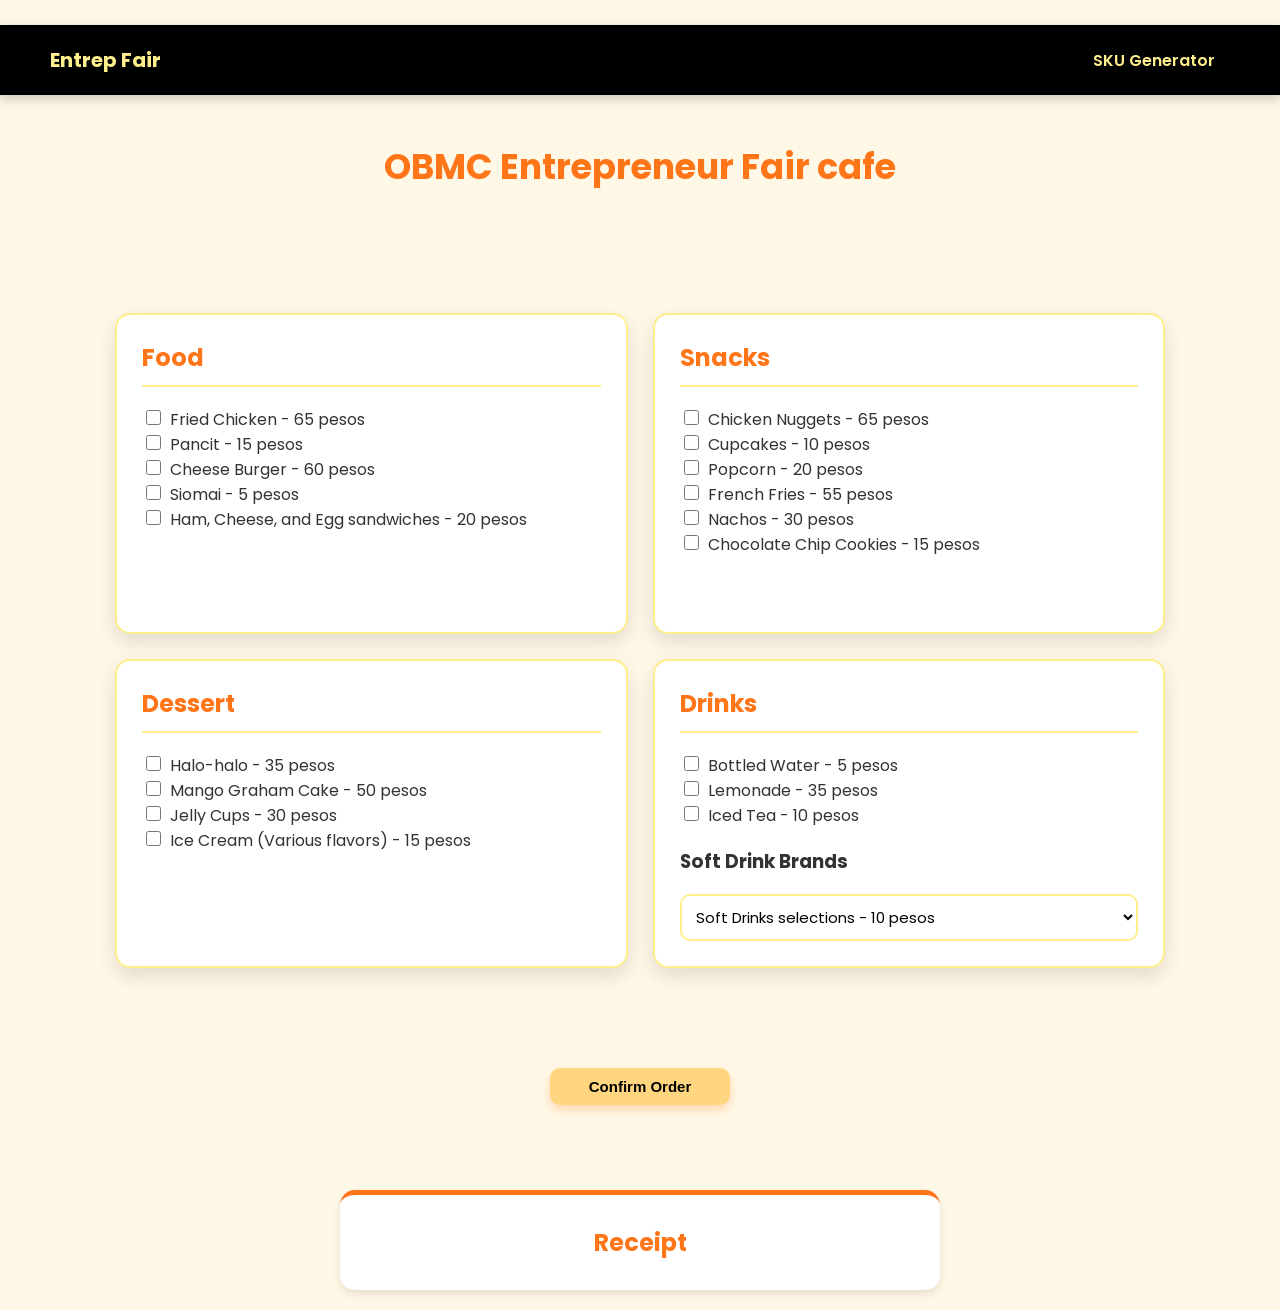
<file: 01_index.html>
<!DOCTYPE html>
<html lang="en">
<head>
    <meta charset="UTF-8">
    <meta name="viewport" content="width=device-width, initial-scale=1.0">
    <title>Q1 Project</title>
    <link rel="stylesheet" href="05_style.css">
    <link rel="stylesheet" 
    href="https://pyscript.net/releases/2026.7.3/core.css" />
    <script type="module" 
    src="https://pyscript.net/releases/2026.7.3/core.js"></script>
</head>
<body class="body">

    <br>

    <!--Navigation header-->
    <header class="header">
        <h4>Entrep Fair</h4>

        <!--Link to the SKU Generator page-->
        <nav>
            <a href="02_SKUpage.html">SKU Generator</a>
        </nav>
    </header>
    
    <!--Cafe menu title-->
    <h1 class="h1">OBMC Entrepreneur Fair cafe</h1>

    <br><br><br>

    <div class="menu">

    <div class="category">
 
    <!--Food menu category-->
    <h2>Food</h2>

    <input type="checkbox" id="chicken" data-price="65" data-sku="FOO-FC-001"> Fried Chicken - 65 pesos
    <br>
    <input type="checkbox" id="pancit" data-price="15" data-sku="FOO-P-002"> Pancit - 15 pesos
    <br>
    <input type="checkbox" id="burger" data-price="60" data-sku="FOO-CB-003"> Cheese Burger - 60 pesos
    <br>
    <input type="checkbox" id="siomai" data-price="5" data-sku="FOO-S-004"> Siomai - 5 pesos
    <br>
    <input type="checkbox" id="sandwiches" data-price="20" data-sku="FOO-HCE-005"> Ham, Cheese, and Egg sandwiches - 20 pesos
    <br><br><br>
    </div>

    <!--Snack menu category-->
    <div class="category">
    <h2>Snacks</h2>

    <input type="checkbox" id="nuggets" data-price="65" data-sku="SNK-CN-006"> Chicken Nuggets - 65 pesos
    <br>
    <input type="checkbox" id="cupcakes" data-price="10" data-sku="SNK-C-007"> Cupcakes - 10 pesos
    <br>
    <input type="checkbox" id="popcorn" data-price="20" data-sku="SNK-P-008"> Popcorn - 20 pesos
    <br>
    <input type="checkbox" id="fries" data-price="55" data-sku="SNK-FF-009"> French Fries - 55 pesos
    <br>
    <input type="checkbox" id="nachos" data-price="30" data-sku="SNK-N-010"> Nachos - 30 pesos
    <br>
    <input type="checkbox" id="cookies" data-price="15" data-sku="SNK-CC-011"> Chocolate Chip Cookies - 15 pesos
    <br><br><br>
    </div>
    
    <!--Dessert menu category-->
    <div class="category">
    <h2>Dessert</h2>

    <input type="checkbox" id="halo_halo" data-price="35" data-sku="DES-HH-012"> Halo-halo - 35 pesos
    <br>
    <input type="checkbox" id="mango" data-price="50" data-sku="DES-MGC-013"> Mango Graham Cake - 50 pesos
    <br>
    <input type="checkbox" id="jelly" data-price="30" data-sku="DES-JC-014"> Jelly Cups - 30 pesos
    <br>
    <input type="checkbox" id="ice_cream" data-price="15" data-sku="FOO-IC-015"> Ice Cream (Various flavors) - 15 pesos
    <br><br><br>
    </div>

    <!--Drinks menu category-->
    <div class="category">
    <h2>Drinks</h2>

    <input type="checkbox" id="water" data-price="5" data-sku="DRK-BW-016"> Bottled Water - 5 pesos
    <br>
    <input type="checkbox" id="lemonade" data-price="35" data-sku="DRK-L-017"> Lemonade - 35 pesos
    <br>
    <input type="checkbox" id="iced_tea" data-price="10" data-sku="DRK-IT-018"> Iced Tea - 10 pesos
    <br>

    <h3>Soft Drink Brands</h3>

    <select id="soft_drink" class="soft_drink">
        <option value="" data-price="0"> Soft Drinks selections - 10 pesos</option>
        <option value="cola" data-price="10" data-sku="DRK-CC-019"> Coca-Cola</option>
        <option value="sprite" data-price="10" data-sku="DRK-S-020"> Sprite</option>
        <option value="pepsi" data-price="10" data-sku="DRK-P-021"> Pepsi</option>
        <option value="dew" data-price="10" data-sku="DRK-MD-022"> Mountain Dew</option>
    </select>
    </div>
    </div>

    <br><br>

    <!--Confirm order button-->
    <button class="button" type="button" py-click="order"> Confirm Order</button>

    <br><br>

    <!--Receipt display area-->
    <div id="receipt" class="receipt">
        <h2>Receipt</h2>
    </div>

    <!--Connect the webpage to the Python ordering program-->
    <script type="py" src="03_main.py"></script>
    
</body>
</html>
</file>
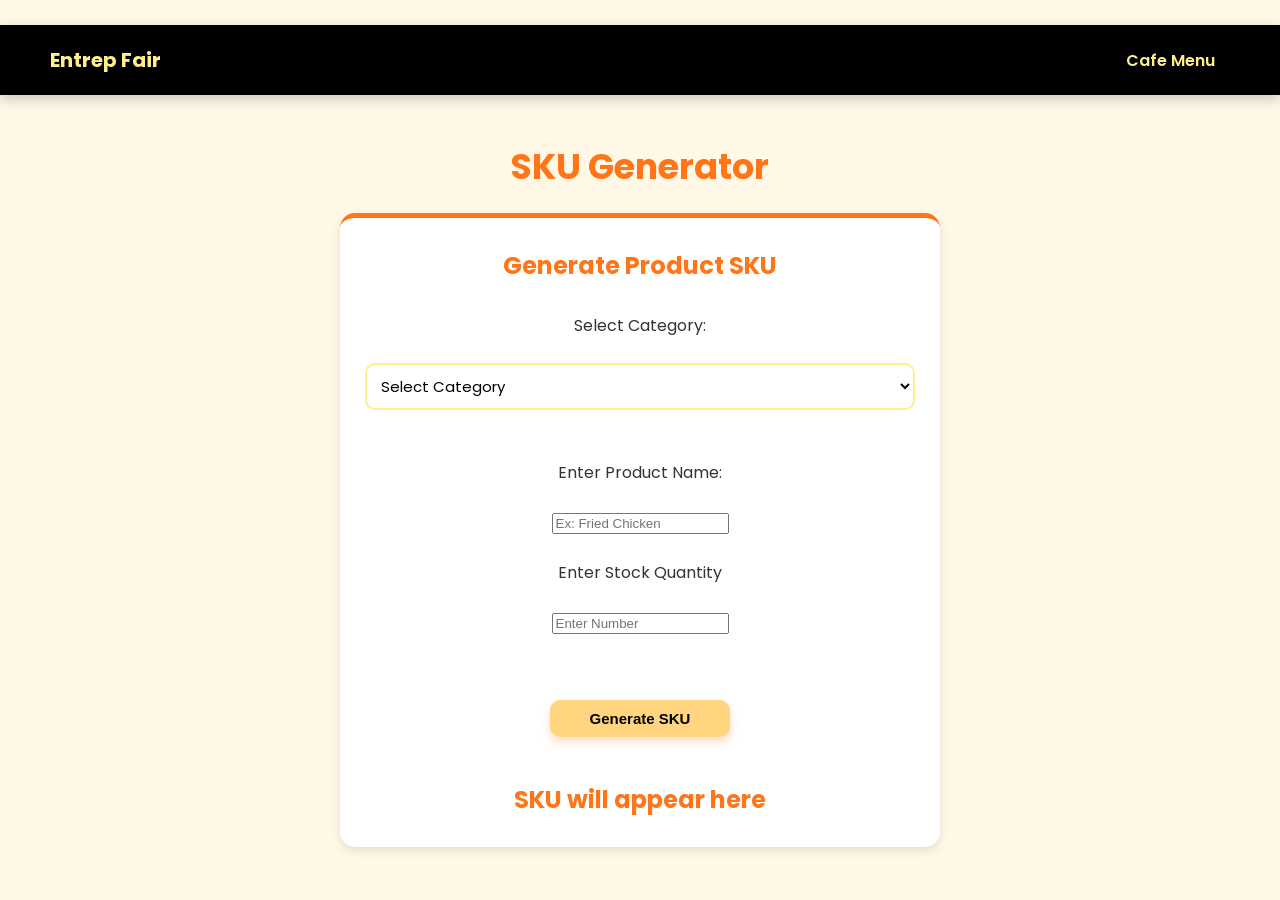
<file: 02_SKUpage.html>
<!DOCTYPE html>
<html lang="en">
<head>
    <meta charset="UTF-8">
    <meta name="viewport" content="width=device-width, initial-scale=1.0">
    <title>Q1 Project</title>
     <link rel="stylesheet" href="05_style.css">
    <link rel="stylesheet" 
    href="https://pyscript.net/releases/2026.7.3/core.css" />
    <script type="module" 
    src="https://pyscript.net/releases/2026.7.3/core.js"></script>
</head>
<body class="body">

    <br>

    <!--Navigation header-->
    <header class="header">
        <h4>Entrep Fair</h4>

        <!--Link to the Cafe Menu page-->
        <nav>
            <a href="01_index.html">Cafe Menu</a>
        </nav>
    </header>

    <!--SKU Generator title-->
    <h1 class="h1">SKU Generator</h1>

    <!--SKU Generator form-->
    <div class="receipt">

        <h2>Generate Product SKU</h2>

        <br>

        <!--Product category selection-->
        <label for="category">Select Category:</label>

        <br><br>

        <select id="category" class="soft_drink">

            <option value="">Select Category</option>
 
            <option value="FOO">Food</option>

            <option value="SNK">Snacks</option>

            <option value="DES">Desserts</option>

            <option value="DRK">Drinks</option>

        </select>

        <br><br><br>

        <!--Product name input-->
        <label for="product">Enter Product Name:</label>

        <br><br>

        <input type="text" id="product" placeholder="Ex: Fried Chicken">

        <br><br>

        <!--Stock quantity input-->
        <label for="stock">Enter Stock Quantity</label>

        <br><br>

        <input type="number" id="stock" placeholder="Enter Number" min="0">

        <br><br><br>

        <!--Button that runs the Python SKU gnerator-->
        <button class="button" type="button" py-click="generate_sku">Generate SKU</button>

        <br>

        <!--Gnerated SKU display area-->
        <div id="sku_result">
            <h2>SKU will appear here</h2>
        </div>
    </div>

    <script type="py" src="04_sku.py"></script>
    
</body>
</html>
</file>
<file: 05_style.css>
/* Import Google Font */
@import url('https://fonts.googleapis.com/css2?family=Poppins:wght@400;500;600;700;800&display=swap');

        * {
            box-sizing: border-box;
        }

        /* General page styling */
        .body {
            margin: 0;
            font-family: 'Poppins', sans-serif;
            background-color: #fff8e7;
            color: #333;
        }
    
        /* Header and navigation */
        .header {
            background-color: black;
            color: #ffee8c;
            text-align: center;
            padding: 20px 50px;
            box-shadow: 0 4px 12px rgba(0,0,0,0.2);
            display: flex;
            align-items: center;
            justify-content: space-between;
        }

        .header h4 {
            margin: 0;
            font-size: 20px;
            color: #ffee8c;
        }

        .header nav a {
            color:#ffee8c;
            text-decoration: none;
            font-weight: 600;
            padding: 8px 15px;
            border-radius: 20px;
            transition: 0.3s;
        }

        .header nav a:hover {
            color:#ffee8c;
            color: white;
        }

        /* Main page title */
        .h1 {
            color: #ff7518;
            text-align: center;
            font-size: 35px;
            margin-top: 45px;
            margin-bottom: 10px;
        }

        /* Menu layout */
        .menu {
            width: 90%;
            max-width: 1050px;
            margin: 35px auto;
            display: grid;
            grid-template-columns: 1fr 1fr;
            gap: 25px;
        }

        /* Food category cards */
        .category {
            background: white;
            padding: 25px;
            border-radius: 15px;
            border: 2px solid #ffee8c;
            box-shadow: 0 8px 20px rgba(0,0,0,0.12);
        }

        .category h2 {
            padding-bottom: 10px;
            border-bottom: 2px solid #ffee8c;
            margin-top: 0;
            color: #ff7518
        }

        .category input[type="checkbox"] {
            accent-color: #ff7518;
            width: 15px;
            height: 15px;
            margin-right: 5px;
            cursor: pointer;
        }

        .category br{
            line-height: 2;
        }

        /* Soft Drink dropdown menu */
        .soft_drink {
            width: 100%;
            padding: 10px;
            border: 2px solid #ffee8c;
            border-radius: 10px;
            font-size: 15px;
            font-family: 'Poppins', sans-serif;
            background: white;
            cursor: pointer;
        }

        .soft_drink:focus {
            outline: none;
            border-color: #ff7518
        }

        /* Confirm Order button */
        .button {
            display: block;
            width: 180px;
            margin: 15px auto;
            padding: 10px;
            background: #ffd580;
            color: black;
            border: none;
            border-radius: 10px;
            font-size: 15px;
            font-weight: bold;
            cursor: pointer;
            box-shadow: 0 5px 10px rgba(255,117,24,0.25);
            transition: 0.3s;
        }

        .button:hover {
            background: black;
            transform: translateY(-2px);
            color: white;
        }

        /* Receipt styling */
        .receipt {
            background: white;
            color:#333;
            width: 55%;
            margin: 20px auto;
            padding: 25px;
            border-radius: 15px;
            box-shadow: 0 4px 10px rgba(0,0,0,0.1);
            text-align: center;
            max-width: 600px;
            border-top: 5px solid #ff7518;
        }

        .receipt h2 {
            margin: 5px;
            color: #ff7518;
        }

        .receipt h4 {
            margin: 5px;
            color: #ff7518;
            font-size: 20px;
        }

        .receipt p {
            margin: 5px 0;
        }

        /* Total amount styling */
        .total {
            font-size: 20px;
            color: black;
            background: #ffee8c;
            padding: 10px;
            border-radius: 5px;
        }

        /* Mobile responsive design */
        @media (max-width: 750px) {

            .header {
                padding: 15px 20px;
            }

            .h1 {
                font-size: 25px;
            }

            .menu {
                grid-template-columns: 1fr;
            }

            .receipt {
                width: 85%;
            }

        }
</file>
